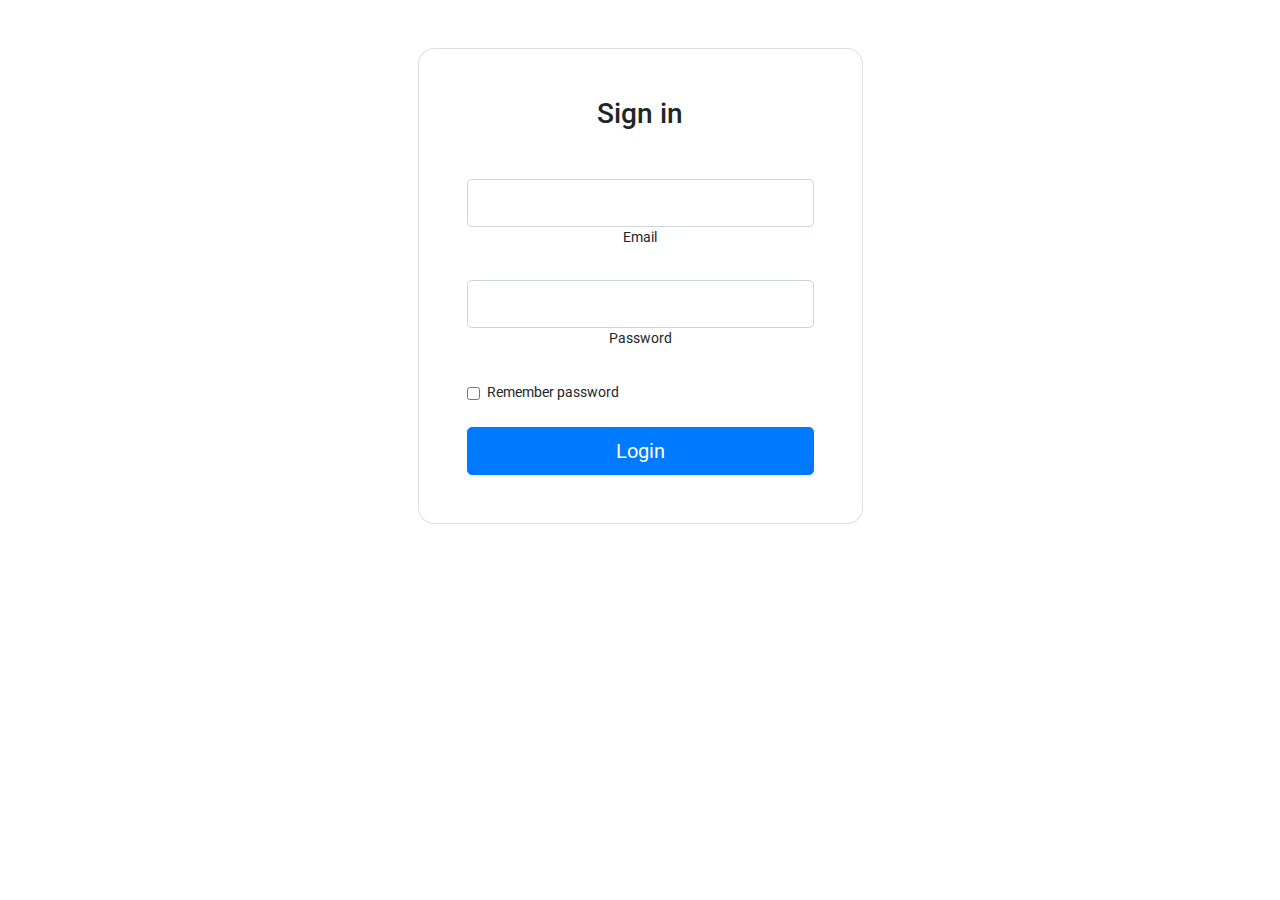
<file: SchoolManagementSystem_Web/SchoolManagementSystem_Web/login.html>
<!DOCTYPE html>
<html lang="en">

<head>
    <meta charset="utf-8">
    <meta http-equiv="X-UA-Compatible" content="IE=edge">
    <meta name="viewport" content="width=device-width, initial-scale=1">
    <meta name="description"
        content="Responsive sidebar template with sliding effect and dropdown menu based on bootstrap 3">
    <title>ប្រវត្តិសាស្រ្តខ្មែរ </title>
    <link href='https://fonts.googleapis.com/css?family=Dangrek' rel='stylesheet'>
    <link rel="stylesheet" href="https://maxcdn.bootstrapcdn.com/bootstrap/4.0.0/css/bootstrap.min.css"
        integrity="sha384-Gn5384xqQ1aoWXA+058RXPxPg6fy4IWvTNh0E263XmFcJlSAwiGgFAW/dAiS6JXm" crossorigin="anonymous">
    <link rel="stylesheet" href="https://cdnjs.cloudflare.com/ajax/libs/font-awesome/4.7.0/css/font-awesome.min.css">
    <link href="//maxcdn.bootstrapcdn.com/bootstrap/4.0.0/css/bootstrap.min.css" rel="stylesheet" id="bootstrap-css">
    <script src="//maxcdn.bootstrapcdn.com/bootstrap/4.0.0/js/bootstrap.min.js"></script>
    <script src="//cdnjs.cloudflare.com/ajax/libs/jquery/3.2.1/jquery.min.js"></script>

    <link rel="stylesheet" href="assets/css/style.css">
    <script src="assets/js/javascript.js"></script>


</head>

<body>
    <section class="mt-5">
        <div class="container h-100">
            <div class="row d-flex justify-content-center align-items-center h-100">
                <div class="col-12 col-md-8 col-lg-6 col-xl-5">
                    <div class="card shadow-2-strong" style="border-radius: 1rem;">
                        <div class="card-body p-5 text-center">

                            <h3 class="mb-5">Sign in</h3>

                            <div class="form-outline mb-4">
                                <input type="email" id="typeEmailX-2" class="form-control form-control-lg" />
                                <label class="form-label" for="typeEmailX-2">Email</label>
                            </div>

                            <div class="form-outline mb-4">
                                <input type="password" id="typePasswordX-2" class="form-control form-control-lg" />
                                <label class="form-label" for="typePasswordX-2">Password</label>
                            </div>

                            <!-- Checkbox -->
                            <div class="form-check d-flex justify-content-start mb-4">
                                <input class="form-check-input" type="checkbox" value="" id="form1Example3" />
                                <label class="form-check-label" for="form1Example3"> Remember password </label>
                            </div>

                            <button class="btn btn-primary btn-lg btn-block" type="submit">Login</button>
                        </div>
                    </div>
                </div>
            </div>
        </div>
    </section>
</body>

</html>
</file>
<file: SchoolManagementSystem_Web/SchoolManagementSystem_Web/assets/css/style.css>
@import url("https://fonts.googleapis.com/css2?family=Hanuman:wght@100&family=Kdam+Thmor+Pro&family=Moulpali&family=Angkor&family=Roboto:wght@300&family=Siemreap&family=Bayon&family=Hanuman:wght@100&family=Kdam+Thmor+Pro&family=Roboto:wght@300&family=Siemreap&display=swap");

@keyframes swing {
    0% {
        transform: rotate(0deg);
    }

    10% {
        transform: rotate(10deg);
    }

    30% {
        transform: rotate(0deg);
    }

    40% {
        transform: rotate(-10deg);
    }

    50% {
        transform: rotate(0deg);
    }

    60% {
        transform: rotate(5deg);
    }

    70% {
        transform: rotate(0deg);
    }

    80% {
        transform: rotate(-5deg);
    }

    100% {
        transform: rotate(0deg);
    }
}

@keyframes sonar {
    0% {
        transform: scale(0.9);
        opacity: 1;
    }

    100% {
        transform: scale(2);
        opacity: 0;
    }
}

body {
    font-size: 0.9rem;
}

.page-wrapper .sidebar-wrapper,
.sidebar-wrapper .sidebar-brand>a,
.sidebar-wrapper .sidebar-dropdown>a:after,
.sidebar-wrapper .sidebar-menu .sidebar-dropdown .sidebar-submenu li a:before,
.sidebar-wrapper ul li a i,
.page-wrapper .page-content,
.sidebar-wrapper .sidebar-search input.search-menu,
.sidebar-wrapper .sidebar-search .input-group-text,
.sidebar-wrapper .sidebar-menu ul li a,
#show-sidebar,
#close-sidebar {
    -webkit-transition: all 0.3s ease;
    -moz-transition: all 0.3s ease;
    -ms-transition: all 0.3s ease;
    -o-transition: all 0.3s ease;
    transition: all 0.3s ease;
}

/*----------------page-wrapper----------------*/

.page-wrapper {
    height: 100vh;
}

.page-wrapper .theme {
    width: 40px;
    height: 40px;
    display: inline-block;
    border-radius: 4px;
    margin: 2px;
}

.page-wrapper .theme.chiller-theme {
    background: lightgrey;
}

/*----------------toggeled sidebar----------------*/

.page-wrapper.toggled .sidebar-wrapper {
    left: 0px;
}

@media screen and (min-width: 768px) {
    .page-wrapper.toggled .page-content {
        padding-left: 260px;
    }
}

/*----------------show sidebar button----------------*/
#show-sidebar {
    position: fixed;
    left: 0;
    top: 10px;
    border-radius: 0 4px 4px 0px;
    width: 35px;
    transition-delay: 0.3s;
}

.page-wrapper.toggled #show-sidebar {
    left: -40px;
}

/*----------------sidebar-wrapper----------------*/

.sidebar-wrapper {
    width: 260px;
    height: 100%;
    max-height: 100%;
    position: fixed;
    top: 0;
    left: -300px;
    z-index: 999;
}

.sidebar-wrapper ul {
    list-style-type: none;
    padding: 0;
    margin: 0;
}

.sidebar-wrapper a {
    text-decoration: none;
}

/*----------------sidebar-content----------------*/

.sidebar-content {
    max-height: calc(100% - 30px);
    height: calc(100% - 30px);
    overflow-y: auto;
    position: relative;
}

.sidebar-content.desktop {
    overflow-y: hidden;
}

/*--------------------sidebar-brand----------------------*/

.sidebar-wrapper .sidebar-brand {
    padding: 10px 20px;
    display: flex;
    align-items: center;
}

.sidebar-wrapper .sidebar-brand>a {
    text-transform: uppercase;
    font-weight: bold;
    flex-grow: 1;
    font-family: 'Angkor';
    font-size: 20px;

}

.sidebar-wrapper .sidebar-brand #close-sidebar {
    cursor: pointer;
    font-size: 20px;
}

/*--------------------sidebar-header----------------------*/

.sidebar-wrapper .sidebar-header {
    padding: 20px;
    overflow: hidden;
}

.sidebar-wrapper .sidebar-header .user-pic {
    float: left;
    width: 60px;
    padding: 2px;
    border-radius: 12px;
    margin-right: 15px;
    overflow: hidden;
}

.sidebar-wrapper .sidebar-header .user-pic img {
    object-fit: cover;
    height: 100%;
    width: 100%;
}

.sidebar-wrapper .sidebar-header .user-info {
    float: left;
}

.sidebar-wrapper .sidebar-header .user-info>span {
    display: block;
}

.sidebar-wrapper .sidebar-header .user-info .user-role {
    font-size: 12px;
}

.sidebar-wrapper .sidebar-header .user-info .user-status {
    font-size: 11px;
    margin-top: 4px;
}

.sidebar-wrapper .sidebar-header .user-info .user-status i {
    font-size: 8px;
    margin-right: 4px;
    color: #5cb85c;
}

/*-----------------------sidebar-search------------------------*/

.sidebar-wrapper .sidebar-search>div {
    padding: 10px 20px;
}

/*----------------------sidebar-menu-------------------------*/

.sidebar-wrapper .sidebar-menu {
    padding-bottom: 10px;
}

.sidebar-wrapper .sidebar-menu .header-menu span {
    font-weight: bold;
    font-size: 16px;
    padding: 15px 20px 5px 20px;
    display: inline-block;
}

.sidebar-wrapper .sidebar-menu ul li a {
    display: inline-block;
    width: 100%;
    text-decoration: none;
    position: relative;
    padding: 8px 30px 8px 20px;
    font-family: "Dangrek";

}

.sidebar-wrapper .sidebar-menu ul li a i {
    margin-right: 10px;
    font-size: 12px;
    width: 30px;
    height: 30px;
    line-height: 30px;
    text-align: center;
    border-radius: 4px;
}

.sidebar-wrapper .sidebar-menu ul li a:hover>i::before {
    display: inline-block;
    animation: swing ease-in-out 0.5s 1 alternate;
}

.sidebar-wrapper .sidebar-menu .sidebar-dropdown>a:after {
    font-family: "FontAwesome";
    font-weight: 900;
    content: "\f105";
    font-style: normal;
    display: inline-block;
    font-style: normal;
    font-variant: normal;
    text-rendering: auto;
    -webkit-font-smoothing: antialiased;
    -moz-osx-font-smoothing: grayscale;
    text-align: center;
    background: 0 0;
    position: absolute;
    right: 15px;
    top: 14px;
}

.sidebar-wrapper .sidebar-menu .sidebar-dropdown .sidebar-submenu ul {
    padding: 5px 0;
}

.sidebar-wrapper .sidebar-menu .sidebar-dropdown .sidebar-submenu li {
    padding-left: 25px;
    font-size: 13px;
}

.sidebar-wrapper .sidebar-menu .sidebar-dropdown .sidebar-submenu li a:before {
    content: "\f111";
    font-family: "Font Awesome 5 Free";
    font-weight: 400;
    font-style: normal;
    display: inline-block;
    text-align: center;
    text-decoration: none;
    -webkit-font-smoothing: antialiased;
    -moz-osx-font-smoothing: grayscale;
    margin-right: 10px;
    font-size: 8px;
}

.sidebar-wrapper .sidebar-menu ul li a span.label,
.sidebar-wrapper .sidebar-menu ul li a span.badge {
    float: right;
    margin-top: 8px;
    margin-left: 5px;

}

.sidebar-wrapper .sidebar-menu .sidebar-dropdown .sidebar-submenu li a .badge,
.sidebar-wrapper .sidebar-menu .sidebar-dropdown .sidebar-submenu li a .label {
    float: right;
    margin-top: 0px;
}

.sidebar-wrapper .sidebar-menu .sidebar-submenu {
    display: none;
}

.sidebar-wrapper .sidebar-menu .sidebar-dropdown.active>a:after {
    transform: rotate(90deg);
    right: 17px;
}

/*--------------------------side-footer------------------------------*/

.sidebar-footer {
    position: absolute;
    width: 100%;
    bottom: 0;
    display: flex;
}

.sidebar-footer>a {
    flex-grow: 1;
    text-align: center;
    height: 32px;
    line-height: 30px;
    position: relative;
}

.sidebar-footer>a .notification {
    position: absolute;
    top: 0;
}

.badge-sonar {
    display: inline-block;
    background: #980303;
    border-radius: 50%;
    height: 8px;
    width: 8px;
    position: absolute;
    top: 0;
}

.badge-sonar:after {
    content: "";
    position: absolute;
    top: 0;
    left: 0;
    border: 2px solid #980303;
    opacity: 0;
    border-radius: 50%;
    width: 100%;
    height: 100%;
    animation: sonar 1.5s infinite;
}

/*--------------------------page-content-----------------------------*/

.page-wrapper .page-content {
    display: inline-block;
    width: 100%;
    padding-left: 0px;
    /* padding-top: 20px; */
}

.page-wrapper .page-content>div {
    padding: 20px 40px;
}

.page-wrapper .page-content {
    overflow-x: hidden;
}

main .box-row {
    font-family: 'Siemreap';
    font-size: 16px;
}

main .box-row a {
    font-size: 20px;
}










/*------scroll bar---------------------*/

::-webkit-scrollbar {
    width: 5px;
    height: 7px;
}

::-webkit-scrollbar-button {
    width: 0px;
    height: 0px;
}

::-webkit-scrollbar-thumb {
    background: #525965;
    border: 0px none #ffffff;
    border-radius: 0px;
}

::-webkit-scrollbar-thumb:hover {
    background: #525965;
}

::-webkit-scrollbar-thumb:active {
    background: #525965;
}

::-webkit-scrollbar-track {
    background: transparent;
    border: 0px none #ffffff;
    border-radius: 50px;
}

::-webkit-scrollbar-track:hover {
    background: transparent;
}

::-webkit-scrollbar-track:active {
    background: transparent;
}

::-webkit-scrollbar-corner {
    background: transparent;
}


/*-----------------------------chiller-theme-------------------------------------------------*/

.chiller-theme .sidebar-wrapper {
    background: #31353D;
}

.chiller-theme .sidebar-wrapper .sidebar-header,
.chiller-theme .sidebar-wrapper .sidebar-search,
.chiller-theme .sidebar-wrapper .sidebar-menu {
    border-top: 1px solid #3a3f48;
}

.chiller-theme .sidebar-wrapper .sidebar-search input.search-menu,
.chiller-theme .sidebar-wrapper .sidebar-search .input-group-text {
    border-color: transparent;
    box-shadow: none;
}

.chiller-theme .sidebar-wrapper .sidebar-header .user-info .user-role,
.chiller-theme .sidebar-wrapper .sidebar-header .user-info .user-status,
.chiller-theme .sidebar-wrapper .sidebar-search input.search-menu,
.chiller-theme .sidebar-wrapper .sidebar-search .input-group-text,
.chiller-theme .sidebar-wrapper .sidebar-brand>a,
.chiller-theme .sidebar-wrapper .sidebar-menu ul li a,
.chiller-theme .sidebar-footer>a {
    color: #000000;
}

.chiller-theme .sidebar-wrapper .sidebar-menu ul li:hover>a,
.chiller-theme .sidebar-wrapper .sidebar-menu .sidebar-dropdown.active>a,
.chiller-theme .sidebar-wrapper .sidebar-header .user-info,
.chiller-theme .sidebar-wrapper .sidebar-brand>a:hover,
.chiller-theme .sidebar-footer>a:hover i {
    color: #008db8;
}

.page-wrapper.chiller-theme.toggled #close-sidebar {
    color: #bdbdbd;
}

.page-wrapper.chiller-theme.toggled #close-sidebar:hover {
    color: #222020;
}

.chiller-theme .sidebar-wrapper ul li:hover a i,
.chiller-theme .sidebar-wrapper .sidebar-dropdown .sidebar-submenu li a:hover:before,
.chiller-theme .sidebar-wrapper .sidebar-search input.search-menu:focus+span,
.chiller-theme .sidebar-wrapper .sidebar-menu .sidebar-dropdown.active a i {
    color: #16c7ff;
    text-shadow: 0px 0px 10px rgba(22, 199, 255, 0.5);
}

.chiller-theme .sidebar-wrapper .sidebar-menu ul li a i,
.chiller-theme .sidebar-wrapper .sidebar-menu .sidebar-dropdown div,
.chiller-theme .sidebar-wrapper .sidebar-search input.search-menu,
.chiller-theme .sidebar-wrapper .sidebar-search .input-group-text {
    background: lightgray;
}

.chiller-theme .sidebar-wrapper .sidebar-menu .header-menu span {
    color: #6c7b88;
}

.chiller-theme .sidebar-footer {
    background: #3a3f48;
    box-shadow: 0px -1px 5px #282c33;
    border-top: 1px solid #464a52;
}

.chiller-theme .sidebar-footer>a:first-child {
    border-left: none;
}

.chiller-theme .sidebar-footer>a:last-child {
    border-right: none;
}
</file>
